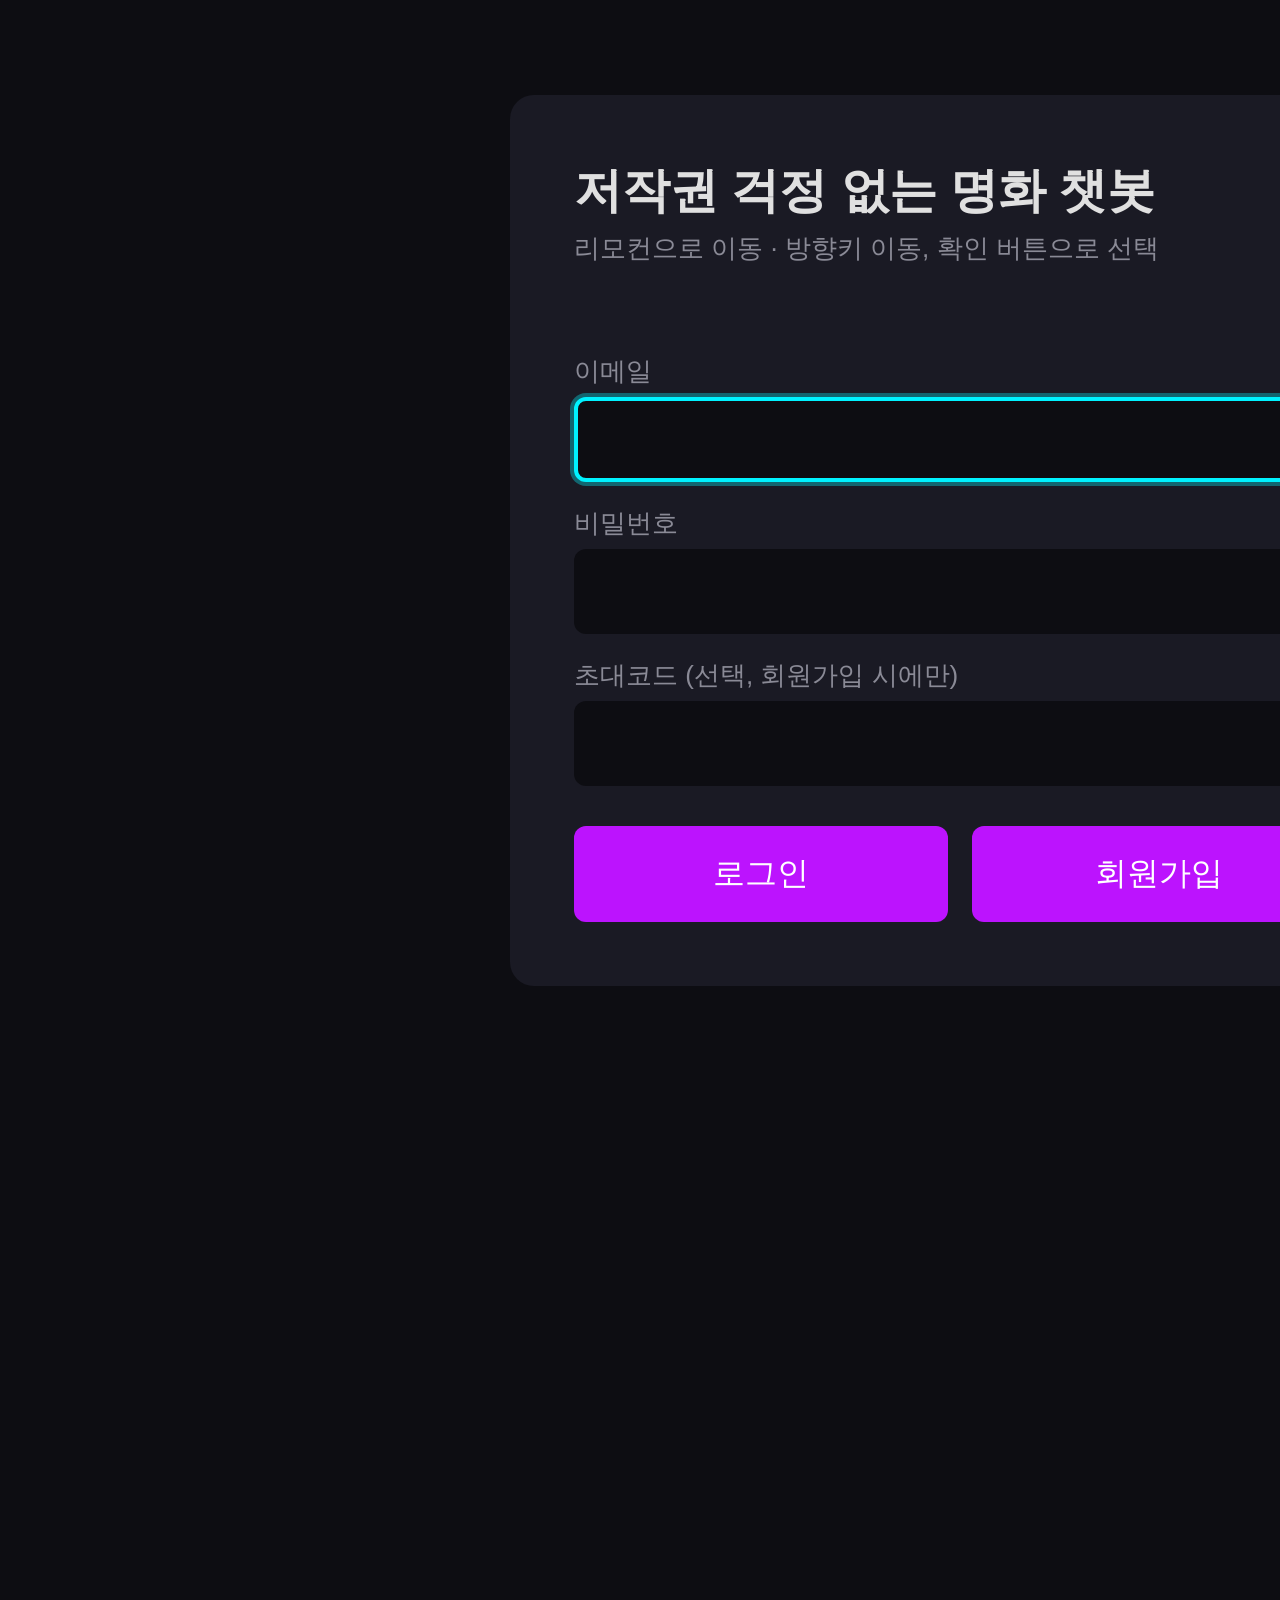
<file: tv-app/index.html>
<!DOCTYPE html>
<html lang="ko">
<head>
<meta charset="UTF-8">
<meta name="viewport" content="width=1920, height=1080, initial-scale=1.0, user-scalable=no">
<title>명화 챗봇 TV</title>
<link rel="stylesheet" href="css/tv.css">
</head>
<body>

<section id="screen-login" class="screen">
  <div class="login-box">
    <h1>저작권 걱정 없는 명화 챗봇</h1>
    <p class="subtitle">리모컨으로 이동 · 방향키 이동, 확인 버튼으로 선택</p>
    <div id="auth-error" class="error" role="alert"></div>

    <label>이메일</label>
    <input id="email" type="text" inputmode="email" class="focusable" data-row="0">

    <label>비밀번호</label>
    <input id="password" type="password" class="focusable" data-row="1">

    <label>초대코드 (선택, 회원가입 시에만)</label>
    <input id="private-code" type="text" class="focusable" data-row="2">

    <div class="button-row">
      <button id="login-btn" class="focusable" data-row="3">로그인</button>
      <button id="signup-btn" class="focusable" data-row="3">회원가입</button>
    </div>
  </div>
</section>

<section id="screen-chat" class="screen" hidden>
  <header class="chat-header">
    <span id="status-bar"></span>
    <button id="logout-btn" class="focusable" data-row="0">로그아웃</button>
  </header>

  <div id="chat-log" class="chat-log"></div>

  <div class="composer">
    <input id="message-input" type="text" placeholder="예: 봄 느낌 풍경화 3개 찾아줘" class="focusable" data-row="900">
    <button id="send-btn" class="focusable" data-row="900">질문하기</button>
  </div>
</section>

<div id="detail-overlay" class="overlay" hidden>
  <div class="detail-card">
    <img id="detail-img" alt="">
    <h2 id="detail-title"></h2>
    <p id="detail-sub"></p>
    <p id="detail-badge"></p>
    <p class="hint">확인: 닫기 · 돌아가기: 닫기</p>
  </div>
</div>

<script src="js/api.js"></script>
<script src="js/focus.js"></script>
<script src="js/keys.js"></script>
<script src="js/screens/login.js"></script>
<script src="js/screens/chat.js"></script>
<script src="js/tv.js"></script>
</body>
</html>
</file>
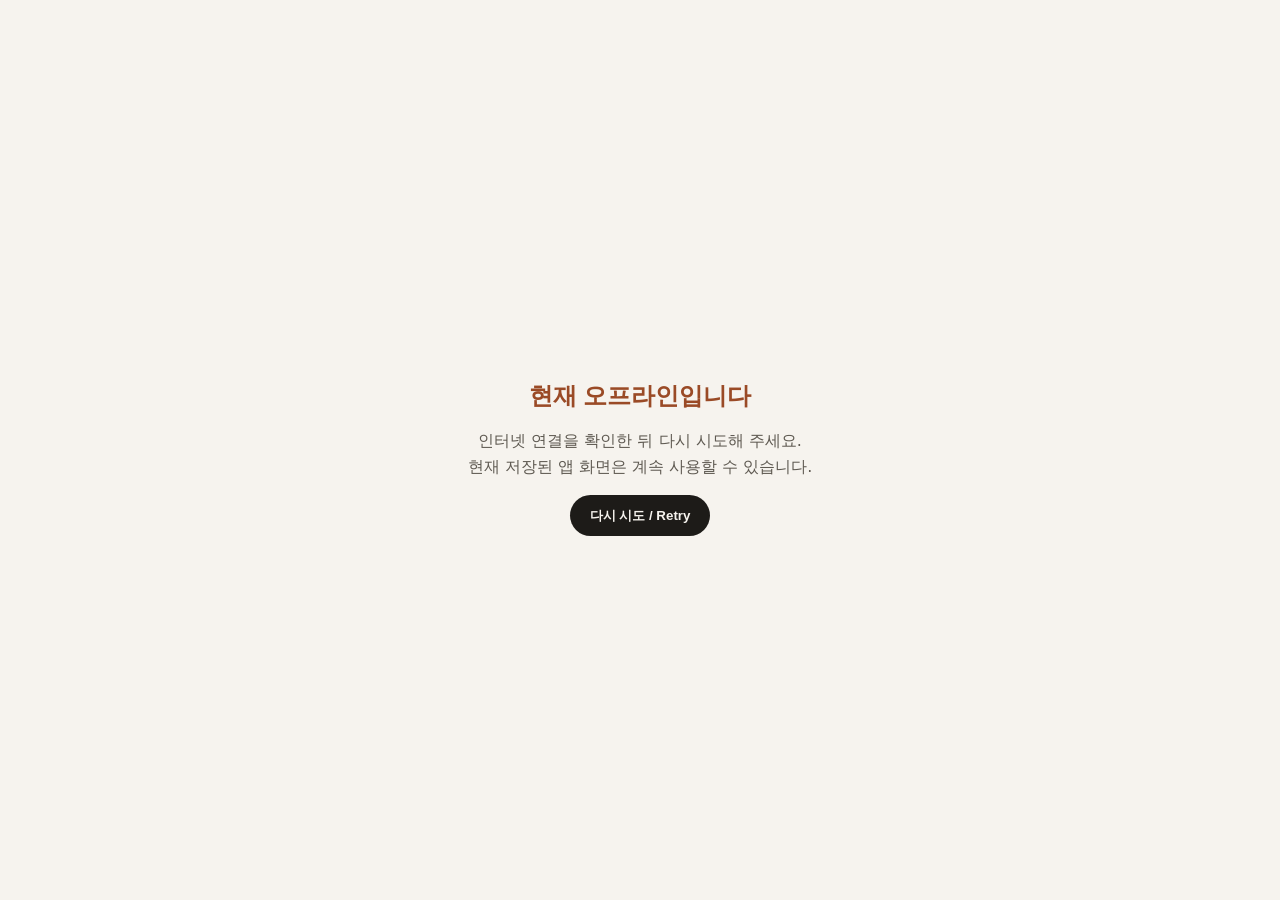
<file: app/static/offline.html>
<!DOCTYPE html>
<html lang="ko">
<head>
    <meta charset="UTF-8">
    <meta name="viewport" content="width=device-width, initial-scale=1.0">
    <meta name="theme-color" content="#f6f3ee" media="(prefers-color-scheme: light)">
    <meta name="theme-color" content="#141311" media="(prefers-color-scheme: dark)">
    <title>오프라인 / Offline</title>
    <style>
        /* style.css를 못 받는 상황이라 색을 여기에 직접 적는다 — 값은 style.css의 디자인 토큰과 같다 */
        :root { color-scheme: light dark; font-family: system-ui, sans-serif; }
        body { margin: 0; min-height: 100vh; display: grid; place-items: center; background: light-dark(#f6f3ee, #141311); color: light-dark(#1d1b18, #ede9e2); }
        main { max-width: 30rem; padding: 2rem; text-align: center; }
        h1 { color: light-dark(#9a4a26, #e0895a); font-family: "Noto Serif KR", "Nanum Myeongjo", Georgia, serif; font-size: 1.5rem; }
        p { line-height: 1.6; color: light-dark(#5f5a52, #b4ada1); }
        button { padding: 0.7rem 1.2rem; border: 0; border-radius: 999px; background: light-dark(#1d1b18, #ede9e2); color: light-dark(#f6f3ee, #141311); font-weight: 700; cursor: pointer; }
    </style>
</head>
<body>
    <main role="main">
        <h1>현재 오프라인입니다</h1>
        <p>인터넷 연결을 확인한 뒤 다시 시도해 주세요.<br>현재 저장된 앱 화면은 계속 사용할 수 있습니다.</p>
        <form method="get"><button type="submit">다시 시도 / Retry</button></form>
    </main>
</body>
</html>
</file>
<file: tv-app/css/tv.css>
/* 1920x1080 기준 10피트 UI. 미디어쿼리 없음 — TV 화면 한 해상도만 대상으로 한다. */
:root {
    --bg-color: #0d0d12;
    --panel-bg: #1a1a24;
    --accent: #00f2ff;
    --accent-secondary: #bc13fe;
    --text-color: #e0e0e0;
    --muted: #8a8a96;
    --error: #ff5577;
    --focus-ring: 6px solid var(--accent);
}

* { box-sizing: border-box; }

html, body {
    width: 1920px;
    height: 1080px;
    margin: 0;
    padding: 0;
    background: var(--bg-color);
    color: var(--text-color);
    font-family: "SamsungOne", "Helvetica Neue", Arial, sans-serif;
    overflow: hidden;
}

.screen { width: 100%; height: 100%; }
.screen[hidden] { display: none; }

/* ---- 로그인 화면 ---- */
#screen-login {
    display: flex;
    align-items: center;
    justify-content: center;
}

.login-box {
    width: 900px;
    background: var(--panel-bg);
    border-radius: 24px;
    padding: 64px;
}

.login-box h1 { font-size: 48px; margin: 0 0 8px; }
.login-box .subtitle { font-size: 26px; color: var(--muted); margin: 0 0 32px; }

.login-box label {
    display: block;
    font-size: 26px;
    margin: 24px 0 8px;
    color: var(--muted);
}

.login-box input {
    width: 100%;
    font-size: 32px;
    padding: 20px 24px;
    border-radius: 12px;
    border: 4px solid transparent;
    background: #0d0d12;
    color: var(--text-color);
}

.button-row { display: flex; gap: 24px; margin-top: 40px; }

.login-box button {
    flex: 1;
    font-size: 32px;
    padding: 22px 0;
    border-radius: 12px;
    border: 4px solid transparent;
    background: var(--accent-secondary);
    color: #fff;
    cursor: pointer;
}

.error { color: var(--error); font-size: 24px; min-height: 32px; }

/* ---- 포커스(리모컨 D-pad) 표시 ---- */
.focusable.focused {
    outline: none;
    border-color: var(--accent) !important;
    box-shadow: 0 0 0 4px rgba(0, 242, 255, 0.35);
}

/* ---- 채팅 화면 ---- */
#screen-chat {
    display: flex;
    flex-direction: column;
    padding: 40px 56px;
}

.chat-header {
    display: flex;
    justify-content: space-between;
    align-items: center;
    font-size: 28px;
    margin-bottom: 24px;
}

.chat-header button {
    font-size: 24px;
    padding: 12px 28px;
    border-radius: 10px;
    border: 4px solid transparent;
    background: var(--panel-bg);
    color: var(--text-color);
}

.chat-log {
    flex: 1;
    overflow-y: auto;
    padding-right: 8px;
}

.message {
    font-size: 30px;
    padding: 16px 24px;
    border-radius: 16px;
    margin-bottom: 16px;
    max-width: 70%;
}
.message.user { background: var(--accent-secondary); color: #fff; margin-left: auto; }
.message.bot { background: var(--panel-bg); }
.message.error { background: #3a1a22; color: var(--error); }

.cards {
    display: grid;
    grid-template-columns: repeat(4, 1fr);
    gap: 24px;
    margin: 16px 0 32px;
}

.card {
    background: var(--panel-bg);
    border-radius: 16px;
    overflow: hidden;
    border: 4px solid transparent;
    cursor: pointer;
}

.card img { width: 100%; height: 260px; object-fit: cover; display: block; }
.card .meta { padding: 16px; }
.card .title { font-size: 24px; margin-bottom: 8px; }
.card .sub { font-size: 20px; color: var(--muted); }
.card .badge { display: inline-block; margin-top: 8px; font-size: 18px; color: var(--accent); }

.composer {
    display: flex;
    gap: 16px;
    margin-top: 16px;
}

.composer input {
    flex: 1;
    font-size: 30px;
    padding: 20px 24px;
    border-radius: 12px;
    border: 4px solid transparent;
    background: var(--panel-bg);
    color: var(--text-color);
}

.composer button {
    font-size: 28px;
    padding: 0 40px;
    border-radius: 12px;
    border: 4px solid transparent;
    background: var(--accent-secondary);
    color: #fff;
}

/* ---- 작품 상세 오버레이 (카드에서 Enter) ---- */
.overlay {
    position: fixed;
    inset: 0;
    background: rgba(0, 0, 0, 0.85);
    display: flex;
    align-items: center;
    justify-content: center;
}
.overlay[hidden] { display: none; }

.detail-card {
    width: 1100px;
    background: var(--panel-bg);
    border-radius: 24px;
    padding: 48px;
    text-align: center;
}
.detail-card img { max-width: 100%; max-height: 600px; border-radius: 12px; }
.detail-card h2 { font-size: 40px; margin: 24px 0 8px; }
.detail-card p { font-size: 26px; color: var(--muted); margin: 4px 0; }
.detail-card .hint { font-size: 22px; color: var(--accent); margin-top: 24px; }
</file>
